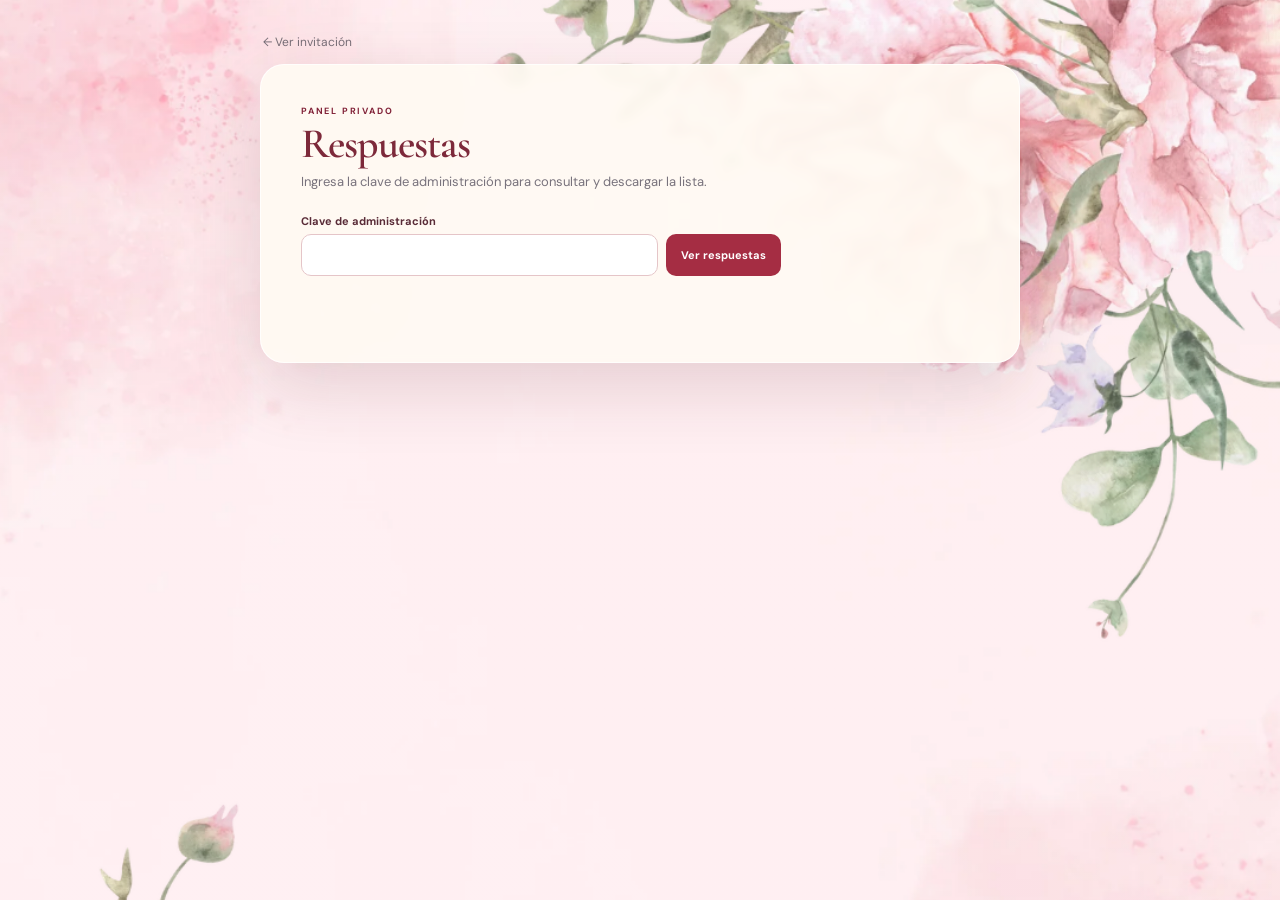
<file: invitacion-cumple/public/admin.html>
<!doctype html>
<html lang="es">
<head>
  <meta charset="utf-8">
  <meta name="viewport" content="width=device-width, initial-scale=1">
  <meta name="theme-color" content="#fbf5ed">
  <title>Registro de respuestas</title>
  <link rel="stylesheet" href="./styles.css">
  <link rel="stylesheet" href="./admin.css">
  <script src="./admin.js" defer></script>
</head>
<body>
  <main class="admin-shell">
    <a class="back-link" href="./">← Ver invitación</a>
    <section class="admin-card">
      <p class="small-label">PANEL PRIVADO</p>
      <h1>Respuestas</h1>
      <p class="admin-intro">Ingresa la clave de administración para consultar y descargar la lista.</p>
      <form id="admin-form" class="admin-form">
        <label for="admin-token">Clave de administración</label>
        <div class="token-row"><input id="admin-token" type="password" autocomplete="current-password" required><button type="submit">Ver respuestas</button></div>
      </form>
      <p id="admin-message" class="admin-message" aria-live="polite"></p>
      <section id="results" hidden>
        <div class="results-heading"><div><p class="small-label">REGISTRO</p><h2 id="response-count">0 respuestas</h2></div><button id="download-csv" class="download-button" type="button">Descargar CSV</button></div>
        <div class="table-wrap"><table><thead><tr><th>Nombre</th><th>Respuesta</th><th>Fecha</th></tr></thead><tbody id="response-rows"></tbody></table></div>
      </section>
    </section>
  </main>
</body>
</html>
</file>
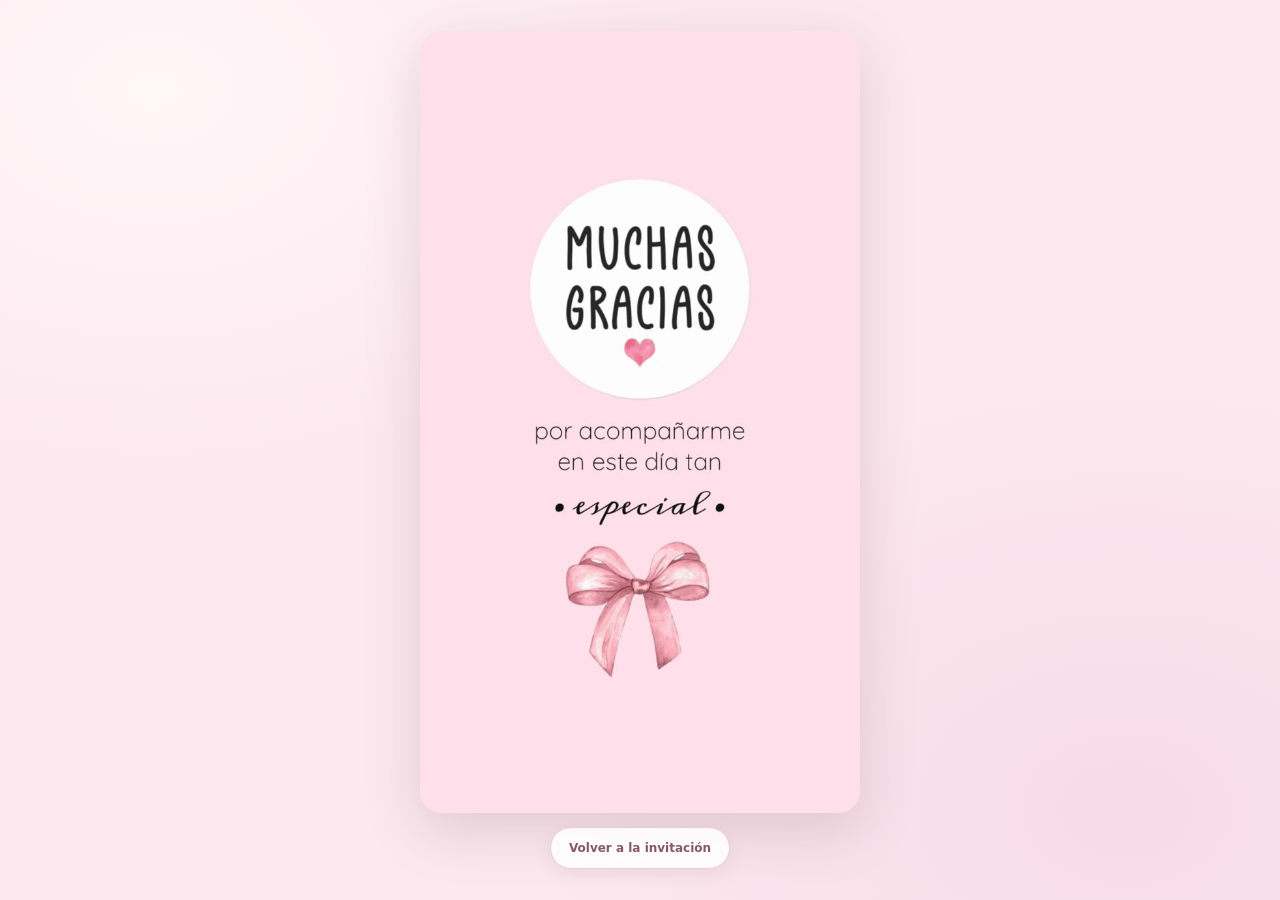
<file: invitacion-cumple/public/gracias.html>
<!doctype html>
<html lang="es">
<head>
  <meta charset="utf-8">
  <meta name="viewport" content="width=device-width, initial-scale=1">
  <meta name="theme-color" content="#fce1eb">
  <meta name="description" content="Gracias por confirmar tu asistencia.">
  <title>¡Gracias por acompañarme!</title>
  <link rel="stylesheet" href="./gracias.css">
</head>
<body>
  <main class="thank-page">
    <div class="thank-card">
      <img class="thank-image" src="./assets/gracias-por-asistir.jpg" alt="Muchas gracias por acompañarme en este día tan especial">
      <a class="back-button" href="./">Volver a la invitación</a>
    </div>
  </main>
</body>
</html>
</file>
<file: invitacion-cumple/public/styles.css>
@import url('https://fonts.googleapis.com/css2?family=Cormorant+Garamond:wght@500;600;700&family=DM+Sans:wght@400;500;600;700&family=Parisienne&display=swap');

:root { color-scheme:light; --ink:#592b37; --muted:#896b70; --berry:#a52d43; --berry-dark:#812238; --rose:#c85e70; --blush:#f8e2e5; --cream:#fffaf3; --line:#e9c7c8; --gold:#c7a06a; }
* { box-sizing:border-box; }
[hidden] { display:none !important; }
html { min-height:100%; background:#fae9eb; }
body { min-height:100vh; margin:0; color:var(--ink); background-color:#fae8eb; background-image:linear-gradient(rgba(255,246,247,.10),rgba(255,246,247,.13)),url('./assets/fondo.png?v=5'); background-position:center top; background-size:cover; background-attachment:fixed; font-family:'DM Sans',system-ui,-apple-system,'Segoe UI',sans-serif; }
button,input { font:inherit; }
.page-shell { width:min(100% - 28px,620px); margin:0 auto; padding:32px 0 24px; }
.invite { position:relative; overflow:hidden; padding:42px clamp(22px,7vw,56px) 28px; border:2px solid rgba(165,45,67,.78); border-radius:27px 27px 34px 34px; background:rgba(255,250,243,.92); box-shadow:0 24px 72px rgba(100,36,52,.20),inset 0 0 0 6px rgba(255,255,255,.55); backdrop-filter:blur(3px); }
.invite::before { position:absolute; z-index:0; inset:9px; border:1px solid rgba(165,45,67,.34); border-radius:19px 19px 26px 26px; content:""; pointer-events:none; }
.invite > * { position:relative; z-index:1; }
.hero { text-align:center; }
.eyebrow,.small-label { margin:0; color:var(--berry-dark); font-size:9px; font-weight:700; letter-spacing:.20em; }
.hero-cake { width:min(190px,42vw); margin:4px auto 0; }
.hero-cake img { display:block; width:100%; max-width:100%; height:auto; object-fit:contain; filter:drop-shadow(0 6px 5px rgba(118,48,57,.13)); }
.hero-script { margin:2px 0 0; color:var(--berry); font-family:'Parisienne','Brush Script MT',cursive; font-size:clamp(31px,7vw,44px); line-height:1.08; }
h1,h2,p { margin-top:0; }
h1 { margin:0; color:#7d293a; font-family:'Cormorant Garamond',Georgia,serif; font-size:clamp(38px,8vw,52px); font-weight:600; line-height:.96; letter-spacing:-.025em; }
h1 span { color:var(--berry); font-family:'Parisienne','Brush Script MT',cursive; font-size:1.15em; font-weight:400; }
.bow-divider { display:flex; max-width:210px; align-items:center; gap:12px; margin:8px auto 21px; color:var(--berry); }
.bow-divider span { height:1px; flex:1; background:#c85e70; opacity:.78; }
.bow-divider b { font-family:Georgia,serif; font-size:18px; font-weight:400; }
.intro { max-width:330px; margin:10px auto 0; color:var(--muted); font-size:12px; line-height:1.55; }
.guest-of-honor { margin:22px 0 21px; padding:13px 12px 14px; border-top:1px solid rgba(165,45,67,.38); border-bottom:1px solid rgba(165,45,67,.38); text-align:center; }
.guest-name { margin:5px 0 0; color:var(--berry); font-family:'Parisienne','Brush Script MT',cursive; font-size:clamp(30px,7vw,39px); line-height:1.1; }
.turning-line { margin:4px 0 0; color:var(--muted); font-family:'Cormorant Garamond',Georgia,serif; font-size:16px; font-style:italic; }
.event-facts { display:grid; grid-template-columns:1fr 1fr; gap:11px; margin-bottom:25px; }
.fact { display:flex; min-width:0; min-height:96px; gap:12px; align-items:center; padding:13px 15px; border:1px solid rgba(165,45,67,.27); border-radius:16px; background:linear-gradient(135deg,rgba(255,247,243,.96),rgba(255,255,255,.82)); box-shadow:0 5px 15px rgba(104,43,56,.05); }
.fact > div { min-width:0; }
.fact-icon { display:grid; flex:0 0 38px; width:38px; height:38px; place-items:center; border:1px solid #e6b9c0; border-radius:50%; background:#fae6e8; color:var(--berry); font-size:18px; box-shadow:inset 0 0 0 4px rgba(255,255,255,.48); }
.pin-icon { font-size:17px; }
.fact .small-label { margin:1px 0 5px; font-size:8px; }
.fact-value { margin:0; color:#542d35; font-family:'Cormorant Garamond',Georgia,serif; font-size:19px; font-weight:700; line-height:1.15; overflow-wrap:anywhere; }
.fact-note { margin:0; color:var(--muted); font-size:10px; line-height:1.4; }
.section-heading { display:flex; justify-content:space-between; align-items:end; margin-bottom:10px; }
.section-heading .small-label { margin-bottom:3px; font-size:8px; }
h2 { margin:0; color:#76263a; font-family:'Cormorant Garamond',Georgia,serif; font-size:25px; font-weight:600; }
.map-hint { padding-bottom:3px; color:#96747b; font-size:9px; }
.map-card { overflow:hidden; border:1px solid #dfb5bc; border-radius:16px; background:rgba(255,255,255,.72); box-shadow:0 5px 16px rgba(96,40,51,.06); }
.map-toggle { display:block; width:100%; padding:0; border:0; background:transparent; color:inherit; cursor:pointer; text-align:left; }
.map-toggle:focus-visible,.rsvp-button:focus-visible,.maps-link:focus-visible,.dialog-close:focus-visible { outline:3px solid #d9909a; outline-offset:3px; }
.map-preview { position:relative; display:block; height:116px; overflow:hidden; background:#f2e9df; transition:height .24s ease; }
.map-card.is-open .map-preview { height:clamp(210px,36vw,280px); }
.map-card.is-open .map-preview iframe { pointer-events:auto; }
.map-card.is-open .map-preview-toggle { display:none; }
.map-preview iframe { position:absolute; inset:0; width:100%; height:100%; border:0; pointer-events:none; }
.map-preview-toggle { position:absolute; z-index:3; inset:0; width:100%; height:100%; border:0; background:transparent; cursor:pointer; }
.map-preview-toggle:focus-visible { outline:3px solid #d9909a; outline-offset:-4px; }
.map-summary { display:flex; min-height:60px; align-items:center; gap:10px; padding:9px 13px; }
.map-pin-small { display:grid; flex:0 0 31px; width:31px; height:31px; place-items:center; border-radius:50%; background:#fae6e8; color:var(--berry); font-size:14px; }
.map-summary > span:nth-child(2) { min-width:0; }.map-summary strong,.map-summary small { display:block; }.map-summary strong { color:#542d35; font-family:'Cormorant Garamond',Georgia,serif; font-size:15px; line-height:1.15; }.map-summary small { margin-top:2px; color:var(--muted); font-size:9px; }
.expand-mark { margin-left:auto; color:#9a6974; font-size:21px; transition:transform .2s ease; }.map-card.is-open .expand-mark { transform:rotate(180deg); }
.map-expanded { padding:0 12px 13px; animation:open .18s ease-out; }
.map-empty { margin:0; padding:12px; border-radius:11px; background:#fff7f3; color:var(--muted); font-size:11px; line-height:1.5; }.maps-link { display:inline-flex; gap:6px; align-items:center; margin-top:10px; color:var(--berry); font-size:11px; font-weight:700; text-decoration:none; }
.rsvp { margin-top:26px; padding:21px 19px 16px; border:1px solid #dfb5bc; border-radius:17px; background:rgba(255,246,241,.84); text-align:center; }
.rsvp-heading .small-label { margin-bottom:3px; font-size:8px; }.rsvp-heading h2 { font-size:26px; }.rsvp-heading p:last-child { margin:5px 0 16px; color:var(--muted); font-size:10px; line-height:1.5; }
.name-label { display:block; margin:0 auto 6px; color:#6b424a; font-size:10px; font-weight:700; text-align:left; }.name-input { width:100%; height:42px; padding:0 12px; border:1px solid #e4c4c5; border-radius:10px; background:rgba(255,255,255,.89); color:var(--ink); font-size:12px; outline:none; }.name-input:focus { border-color:#b44458; box-shadow:0 0 0 3px #b444581c; }.name-input::placeholder { color:#b49ba0; }
.rsvp-buttons { display:grid; grid-template-columns:1fr 1fr; gap:9px; margin-top:10px; }.rsvp-button { min-height:44px; padding:8px; border:1px solid transparent; border-radius:11px; cursor:pointer; font-size:10px; font-weight:700; transition:transform .15s ease,filter .15s ease; }.rsvp-button:hover { filter:brightness(.97); transform:translateY(-1px); }.rsvp-button:disabled { cursor:wait; opacity:.65; }.yes-button { background:var(--berry); color:white; box-shadow:0 5px 12px #a52d4326; }.no-button { border-color:#dfb9bf; background:#fffaf7; color:#704651; }.rsvp-button span { margin-right:4px; font-size:14px; }
.rsvp-message { min-height:17px; margin:10px 0 0; color:#568066; font-size:10px; line-height:1.45; }.rsvp-message.error { color:#a24949; }
.response-dialog { width:min(calc(100% - 32px),390px); padding:0; overflow:visible; border:1px solid #dfb5bc; border-radius:20px; background:#fffaf3; color:var(--ink); box-shadow:0 24px 80px rgba(73,31,42,.25); }.response-dialog::backdrop { background:rgba(74,34,44,.42); backdrop-filter:blur(3px); }.dialog-content { padding:26px 24px 22px; text-align:center; }.dialog-flower { display:block; margin-bottom:7px; color:var(--rose); font-size:30px; }.dialog-content .small-label { margin-bottom:5px; font-size:8px; }.dialog-content h2 { margin:0 0 7px; font-size:26px; }.dialog-content p:not(.small-label) { margin:0 auto 16px; color:var(--muted); font-size:12px; line-height:1.6; }.dialog-close { min-height:40px; padding:0 19px; border:0; border-radius:10px; background:var(--berry); color:#fff; cursor:pointer; font-size:11px; font-weight:700; }
.invite-footer { display:flex; justify-content:center; align-items:center; gap:7px; margin-top:20px; color:var(--muted); font-family:'Cormorant Garamond',Georgia,serif; font-size:14px; font-style:italic; }.invite-footer strong { color:var(--berry); font-family:'Parisienne','Brush Script MT',cursive; font-size:22px; font-style:normal; }.footer-sparkle { margin-left:2px; color:var(--rose); font-size:13px; }.page-note { margin:14px 0 0; color:#8b626c; font-size:9px; text-align:center; }.page-note span { color:var(--berry); }
@keyframes open { from { opacity:0; transform:translateY(-4px); } to { opacity:1; transform:translateY(0); } }
@media(max-width:480px) { .page-shell { width:min(100% - 18px,620px); padding:12px 0 18px; }.invite { padding:24px 18px 22px; border-radius:22px 22px 28px 28px; }.invite::before { inset:7px; }.hero-cake { width:min(160px,42vw); }.bow-divider { margin-bottom:17px; }.event-facts { gap:8px; }.fact { min-height:91px; gap:8px; padding:10px 9px; }.fact-icon { flex-basis:32px; width:32px; height:32px; font-size:15px; }.fact .small-label { font-size:8px; }.fact-value { font-size:15px; }.map-preview { height:105px; }.rsvp { margin-top:22px; padding:18px 13px 14px; }.rsvp-button { font-size:9px; } }
@media(prefers-reduced-motion:reduce) { *,*::before,*::after { scroll-behavior:auto!important; animation-duration:.01ms!important; transition-duration:.01ms!important; } }
</file>
<file: invitacion-cumple/public/admin.css>
.admin-shell { width:min(100% - 28px,760px); margin:0 auto; padding:30px 0; }
.back-link { display:inline-block; margin:0 0 14px 3px; color:#776e77; font-size:12px; text-decoration:none; }
.admin-card { padding:clamp(22px,5vw,40px); border:1px solid rgba(255,255,255,.8); border-radius:24px; background:rgba(255,250,243,.94); box-shadow:0 24px 70px rgba(100,36,52,.16); backdrop-filter:blur(4px); }
.admin-card h1 { margin:7px 0 9px; font-size:42px; }
.admin-intro { color:#78727c; font-size:13px; }
.admin-form { max-width:480px; margin-top:24px; }.admin-form label { display:block; margin-bottom:6px; font-size:11px; font-weight:700; }
.token-row { display:flex; gap:8px; }.token-row input { flex:1; min-width:0; height:42px; padding:0 11px; border:1px solid #e5c5c8; border-radius:10px; }.token-row button,.download-button { padding:0 15px; border:0; border-radius:10px; background:#a52d43; color:white; cursor:pointer; font-size:11px; font-weight:700; }
.admin-message { min-height:18px; margin:10px 0 18px; color:#568066; font-size:12px; }.admin-message.error { color:#a24949; }
.results-heading { display:flex; justify-content:space-between; align-items:end; gap:12px; margin:25px 0 12px; }.results-heading .small-label { margin-bottom:4px; font-size:9px; }.results-heading h2 { font-size:23px; }.download-button { min-height:38px; background:#7d293a; }
.table-wrap { overflow-x:auto; border:1px solid #eee5db; border-radius:12px; }table { width:100%; border-collapse:collapse; text-align:left; }th,td { padding:11px 12px; border-bottom:1px solid #eee5db; font-size:12px; }th { background:#faf6f1; color:#716a73; font-size:10px; letter-spacing:.06em; text-transform:uppercase; }tbody tr:last-child td { border-bottom:0; }
@media(max-width:520px) { .admin-shell { width:min(100% - 18px,760px); padding:12px 0; }.token-row { flex-direction:column; }.token-row button { min-height:40px; }.results-heading { align-items:start; flex-direction:column; }.download-button { min-height:38px; } }
</file>
<file: invitacion-cumple/public/gracias.css>
* { box-sizing:border-box; }
body { margin:0; min-height:100vh; color:#382f36; background:radial-gradient(ellipse at 12% 10%,#fff6f8 0,transparent 35%),radial-gradient(ellipse at 88% 90%,#f7dbe6 0,transparent 37%),#fce8ef; font-family:system-ui,-apple-system,'Segoe UI',sans-serif; }
.thank-page { display:grid; min-height:100vh; min-height:100svh; padding:18px; place-items:center; }
.thank-card { display:flex; max-width:100%; flex-direction:column; align-items:center; gap:14px; }
.thank-image { display:block; width:auto; max-width:min(100%,440px); height:auto; max-height:calc(100svh - 100px); object-fit:contain; border-radius:22px; box-shadow:0 18px 55px rgba(94,59,73,.17); }
.back-button { display:inline-flex; min-height:42px; align-items:center; justify-content:center; padding:0 18px; border:1px solid #eccbd7; border-radius:999px; background:rgba(255,255,255,.88); color:#85586b; font-size:12px; font-weight:700; text-decoration:none; box-shadow:0 5px 16px rgba(94,59,73,.08); }
.back-button:focus-visible { outline:3px solid #bc8299; outline-offset:3px; }
</file>
